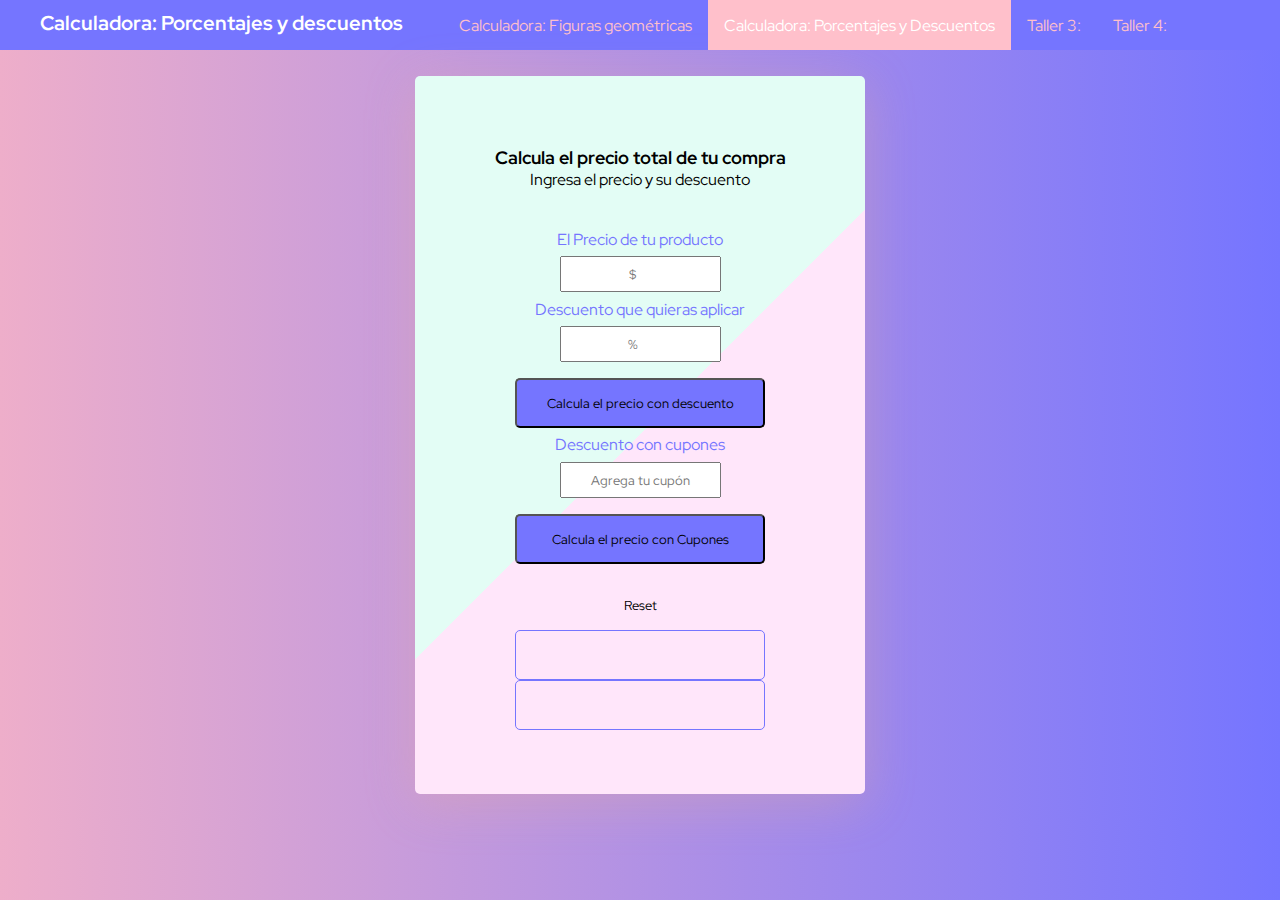
<file: discounts.html>
<!DOCTYPE html>
<html lang="en">
<head>
    <meta charset="UTF-8">
    <meta name="viewport" content="width=device-width, initial-scale=1.0">
    <title>Descuentos</title>
    <link rel="preconnect" href="https://fonts.googleapis.com">
    <link rel="preconnect" href="https://fonts.gstatic.com" crossorigin>
    <link href="https://fonts.googleapis.com/css2?family=Red+Hat+Display:wght@400;500&display=swap" rel="stylesheet">
    <link rel="stylesheet" href="style.css">
</head>
<body>
    <header>
        <div class="topnav" id="myTopnav">
            <h1>Calculadora: Porcentajes y descuentos</h1>
            <a href="./index.html">Calculadora: Figuras geométricas</a>
            <a href="./discounts.html"class="active">Calculadora: Porcentajes y Descuentos</a>
            <a href="#contact">Taller 3:</a>
            <a href="#about">Taller 4:</a>
                <i class="fa fa-bars"></i>
            </a>
        </div>
    </header>
    <section>
        <form action="">
            <div class="container">
                <header class="head-form">
                    <h2>Calcula el precio total de tu compra</h2>
                    <p>Ingresa el precio y su descuento</p>
                </header>
                <label for="price">El Precio de tu producto</label>
                <input id="price" type="number" placeholder="$">
                <label for="discount">Descuento que quieras aplicar</label>
                <input id="discount" type="number" placeholder="%">
                <button type="button" onclick="calculateDiscount()">Calcula el precio con descuento</button>
                <label for="coupon">Descuento con cupones</label>
                <input id="coupon" name="text" placeholder="Agrega tu cupón">
                <button type="button" class="coupon-btn" onclick="calculateDiscountWithCoupons()">Calcula el precio con Cupones</button>
                <button type="reset"class="reset-btn">Reset</button>
                <p id="resultPrice" class="price-total"></p>
                <p id="resultPriceCoupon" class="price-total"></p>
        </div>
        </form>
    </section>
    <script src="/discounts.js"></script>
</body>

</html>
</file>
<file: style.css>
* {
    box-sizing: border-box;
    padding: 0;
    margin: 0;
    font-family: 'Red Hat Display', sans-serif;
}
html {
    font-size: 62.5%;
}
body {
    background: rgb(238,174,202);
    background: linear-gradient(90deg, rgba(238,174,202,1) 0%, rgba(117,117,255,1) 100%);
    font-family: 'Red Hat Display', sans-serif;
}
form {
    width: 450px;
    min-height: 450px;
    height: auto;
    border-radius: 5px;
    margin: 2% auto;
    box-shadow: 0 9px 50px  hsla(20, 80%, 75%, 0.31);
    padding: 5%;
    background-image: linear-gradient(-225deg, #E3FDF5 50%, #FFE6FA 50%);
}
header div .topnav {
    width: 100%;
    height: 50px;
}
.topnav a {
    float: left;
    display: flex;
    text-align: center;
    padding: 15px 16px;
    text-decoration: none;
    font-size: 1.6rem;
    color: pink;
}
.topnav {
    width: 100%;
    height: 50px;
    background-color: #7575FF;
    display: flex;
    text-align: center;
}
.topnav a:hover {
    background-color: pink;
    color: purple;
}
.topnav a.active {
    background-color: pink;
    color: white;
  }
.head-form {
    margin: 2% auto 10% auto;
    font-size: 1.6rem;
}
.head-form h2 {
    font-size: large;
}
header h1 {
    color: #ffffff;
    font-weight: bold;
    padding: 1rem;
    margin:0 3rem;
}
header .head-form p {
    letter-spacing: 1em;
}

header .head-title {
    display: flex;
}
.topnav a {
    float: left;
    display: block;
    text-align: center;
    padding: 15px 16px;
    text-decoration: none;
    font-size: 1.6rem;
    color: pink;
}
form .container {
    display: flex;
    justify-content: space-evenly;
    flex-wrap: wrap;
    text-align: center;
    font-size: 1.6rem;
}

input {
    width: 50%;
    height: 2rem;
    margin-top: 2%;
    padding: 16px;
    text-align: center;
}
label {
    color:#7575FF;
    margin-top: 2%;
}
button {
    display: inline-block;
    background-color: #7575FF;
    width: 250px;
    height: 50px;
    border-radius: 5px;
    padding: 0 20px;
    margin-top: 1.6rem;
}
button:hover {
    transform: translatey(3px);
    box-shadow: none;
    background-color: #4F4FFF;
}

.reset-btn {
    background: transparent;
    border: none;
    margin-top: 1.6rem;

}
.price-total {
    width: 250px;
    height: 50px;
    color: #7575FF;
    font-size: 16px;
    border: 1px solid #7575FF;
    padding: 5px;
    border-radius: 5px;
    text-align: center;
}
</file>
